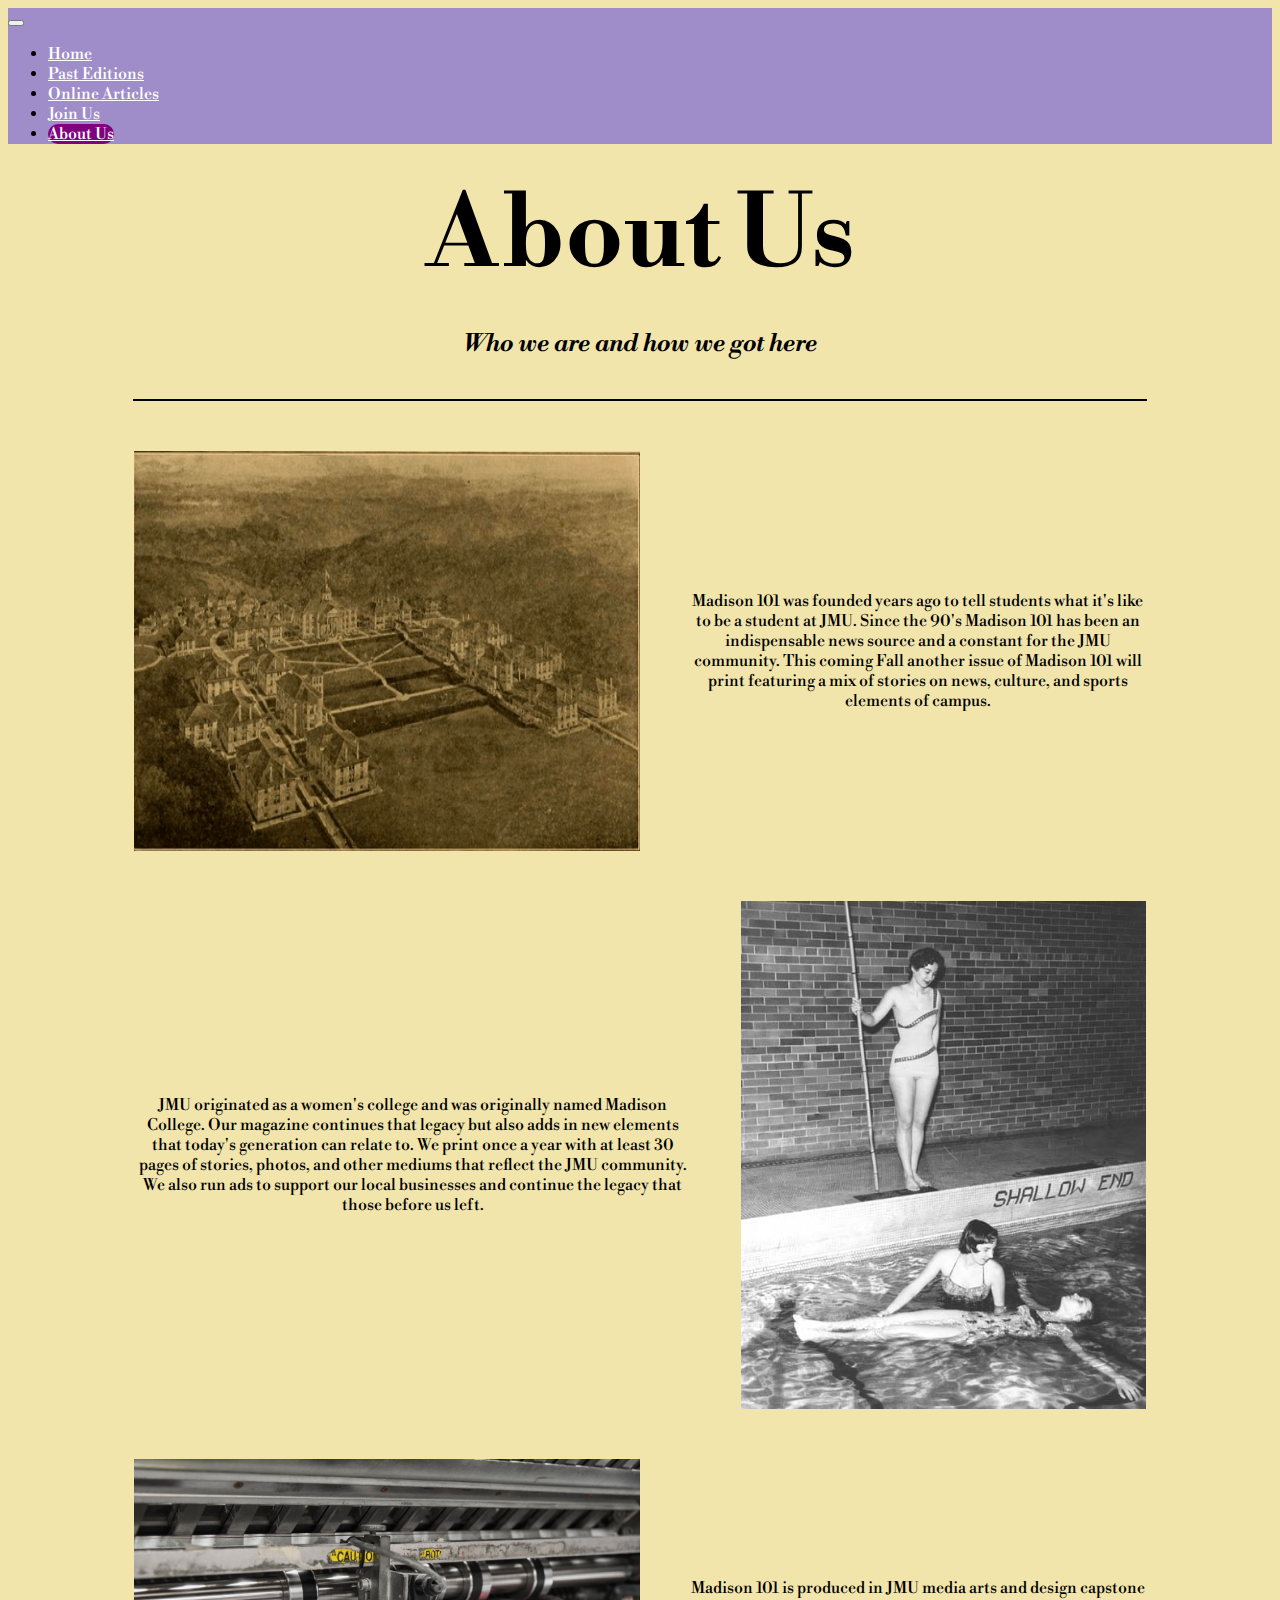
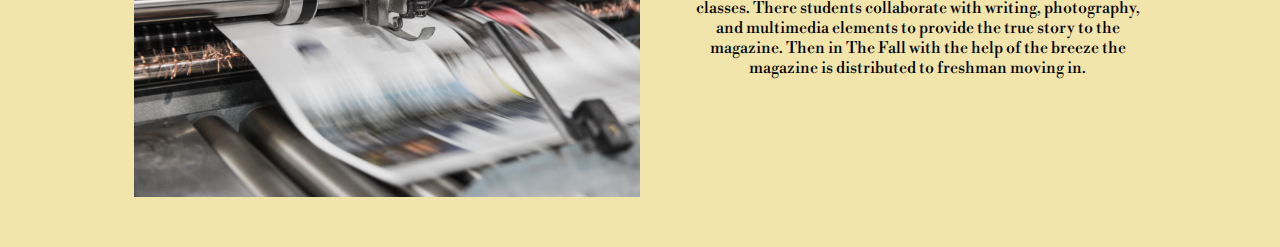
<file: bootstrap project/About_Us.html>
<!DOCTYPE html>
<html lang="en">
    <head>
        <meta charset="utf-8">
        <meta name="viewport" content="width=device-width, initial-scale=1">
        <meta name="description" content="This page talks about how Madison 101 came to be and how its future looks">
        <meta name="author" content="Savannah Reger">
        <link rel="preconnect" href="https://fonts.googleapis.com">
        <link rel="preconnect" href="https://fonts.gstatic.com" crossorigin>
        <link
            href="https://fonts.googleapis.com/css2?family=Libre+Bodoni&display=swap"
            rel="stylesheet">
        <title>Madison 101 - About Us</title>

        <!-- LOAD BOOTSTRAP CSS - DO NOT DELETE -->
        <link
            href="https://cdn.jsdelivr.net/npm/bootstrap@5.3.0-alpha1/dist/css/bootstrap.min.css"
            rel="stylesheet"
            integrity="sha384-GLhlTQ8iRABdZLl6O3oVMWSktQOp6b7In1Zl3/Jr59b6EGGoI1aFkw7cmDA6j6gD"
            crossorigin="anonymous">

        <!-- END LOADING BOOTSTRAP CSS -->

        <!-- Custom styles -->
        <link href="style.css" rel="stylesheet">
    </head>
    <body>
        <nav class="bgCustom navbar navbar-expand-lg navbar-dark">
            <div class="container-fluid">
                <button
                    class="navbar-toggler"
                    type="button"
                    data-bs-toggle="collapse"
                    aria-controls="navbarSupportedContent"
                    aria-expanded="false"
                    aria-label="Toggle navigation">
                    <span class="navbar-toggler-icon"></span>
                </button>
                <div
                    class="collapse navbar-collapse navbarcolor"
                    id="navbarSupportedContent">
                    <ul class="navbar-nav me-auto mb-2 mb-lg-0">
                        <li class="nav-item">
                            <a class="nav-link" href="index.html">Home</a>
                        </li>
                        <li class="nav-item">
                            <a class="nav-link" href="Past_Editions.html"
                                >Past Editions</a
                            >
                        </li>
                        <li class="nav-item">
                            <a class="nav-link" href="Online_Articles.html"
                                >Online Articles</a
                            >
                        </li>
                        <li class="nav-item">
                            <a class="nav-link" href="Join_Us.html"
                                >Join Us</a
                            >
                        </li>

                        <li class="nav-item">
                            <a
                                class="nav-link active"
                                aria-current="page"
                                href="#"
                                >About Us</a
                            >
                        </li>
                    </ul>
                </div>
            </div>
        </nav>

        <h1 id="aboutUsTitle">About Us</h1>

        <h2>Who we are and how we got here</h2>

        <hr>

        <section class="picturewords">
            <section id="top">
                <img class="oldjmu-image" src="Images/Old_Jmu.png" alt="An old picture of JMU">
                <p>
                    Madison 101 was founded years ago to tell students what it's like to be a student at JMU. Since the 90's Madison 101 has been an indispensable news source and a constant for the JMU community. This coming Fall another issue of Madison 101 will print featuring a mix of stories on news, culture, and sports elements of campus.
                </p>
            </section>
            <section id="middle">
                <img src="Images/pool.png" alt="Picutre of JMU pool with people in it">
                <p>JMU originated as a women's college and was originally named Madison College. Our magazine continues that legacy but also adds in new elements that today's generation can relate to. We print once a year with at least 30 pages of stories, photos, and other mediums that reflect the JMU community. We also run ads to support our local businesses and continue the legacy that those before us left.</p>
            </section>
            <section id="bottom">
                <img class="printer-image" src="Images/printer.jpg" alt="Picture of a newspaper printer">
                <p>Madison 101 is produced in JMU media arts and design capstone classes. There students collaborate with writing, photography, and multimedia elements to provide the true story to the magazine. Then in The Fall with the help of the breeze the magazine is distributed to freshman moving in.</p>
            </section>
        </section>
        <!-- LOAD BOOTSTRAP JAVASCRIPT - DO NOT DELETE -->
        <script
            src="https://cdn.jsdelivr.net/npm/bootstrap@5.3.0-alpha1/dist/js/bootstrap.bundle.min.js"
            integrity="sha384-w76AqPfDkMBDXo30jS1Sgez6pr3x5MlQ1ZAGC+nuZB+EYdgRZgiwxhTBTkF7CXvN"
            crossorigin="anonymous"></script>

        <!-- END LOADING BOOTSTRAP JAVASCRIPT -->
    </body>
</html>
</file>
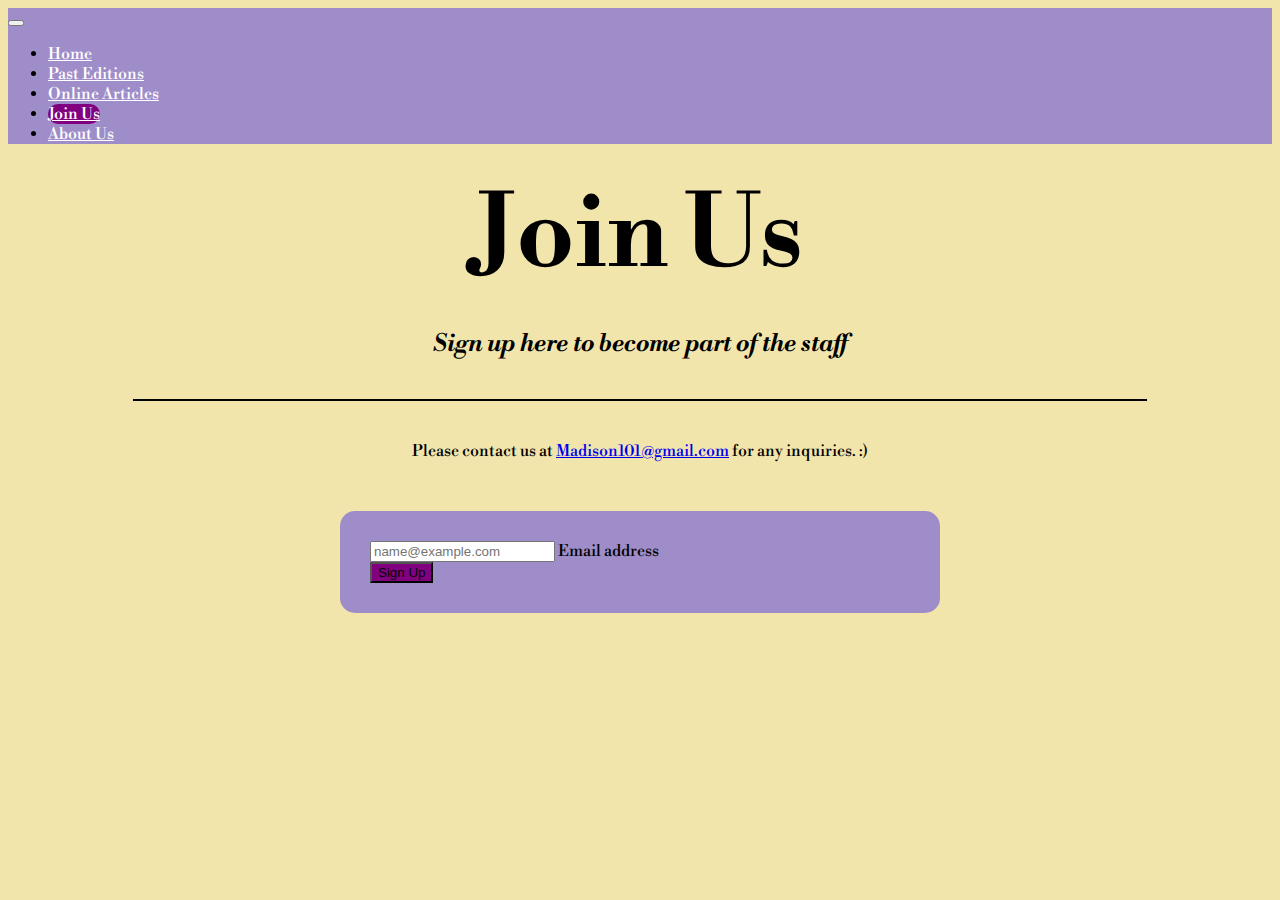
<file: bootstrap project/Join_Us.html>
<!DOCTYPE html>
<html lang="en">
    <head>
        <meta charset="utf-8">
        <meta name="viewport" content="width=device-width, initial-scale=1">
        <meta
            name="description"
            content="This page gives viewers a way to join the staff and become part of the magazine">
        <meta name="author" content="Savannah Reger">
        <link rel="preconnect" href="https://fonts.googleapis.com">
        <link rel="preconnect" href="https://fonts.gstatic.com" crossorigin>
        <link
            href="https://fonts.googleapis.com/css2?family=Libre+Bodoni&display=swap"
            rel="stylesheet">
        <title>Madison 101 - Join Us</title>

        <!-- LOAD BOOTSTRAP CSS - DO NOT DELETE -->
        <link
            href="https://cdn.jsdelivr.net/npm/bootstrap@5.3.0-alpha1/dist/css/bootstrap.min.css"
            rel="stylesheet"
            integrity="sha384-GLhlTQ8iRABdZLl6O3oVMWSktQOp6b7In1Zl3/Jr59b6EGGoI1aFkw7cmDA6j6gD"
            crossorigin="anonymous">

        <!-- END LOADING BOOTSTRAP CSS -->

        <!-- Custom styles -->
        <link href="style.css" rel="stylesheet">
    </head>
    <body>
        <nav class="bgCustom navbar navbar-expand-lg navbar-dark">
            <div class="container-fluid">
                <button
                    class="navbar-toggler"
                    type="button"
                    data-bs-toggle="collapse"
                    aria-expanded="false"
                    aria-label="Toggle navigation">
                    <span class="navbar-toggler-icon"></span>
                </button>
                <div
                    class="collapse navbar-collapse navbarcolor"
                    id="navbarSupportedContent">
                    <ul class="navbar-nav me-auto mb-2 mb-lg-0">
                        <li class="nav-item">
                            <a
                                class="nav-link"
                                aria-current="page"
                                href="index.html"
                                >Home</a
                            >
                        </li>
                        <li class="nav-item">
                            <a class="nav-link" href="Past_Editions.html"
                                >Past Editions</a
                            >
                        </li>
                        <li class="nav-item">
                            <a class="nav-link" href="Online_Articles.html"
                                >Online Articles</a
                            >
                        </li>
                        <li class="nav-item">
                            <a class="nav-link active" href="Join_Us.html"
                                >Join Us</a
                            >
                        </li>
                        <li class="nav-item">
                            <a class="nav-link" href="About_Us.html"
                                >About Us</a
                            >
                        </li>
                    </ul>
                </div>
            </div>
        </nav>

        <h1 id="aboutUsTitle">Join Us</h1>

        <h2>Sign up here to become part of the staff</h2>

        <hr>

        <section class="newsdesc">
            <p>
                Please contact us at
                <a href="mailto:Madison101@gmail.com">Madison101@gmail.com</a> for
                any inquiries. :&rpar;
            </p>

        </section>

        <section class="signupcontainer">
            <form class="signup">
                <div class="form-floating mb-3">
                    <input
                        type="email"
                        class="form-control"
                        id="floatingInput"
                        placeholder="name@example.com">
                    <label for="floatingInput">Email address</label>
                </div>

                <button type="submit" class="btn btn-primary">Sign Up</button>
            </form>
        </section>
        <!-- LOAD BOOTSTRAP JAVASCRIPT - DO NOT DELETE -->
        <script
            src="https://cdn.jsdelivr.net/npm/bootstrap@5.3.0-alpha1/dist/js/bootstrap.bundle.min.js"
            integrity="sha384-w76AqPfDkMBDXo30jS1Sgez6pr3x5MlQ1ZAGC+nuZB+EYdgRZgiwxhTBTkF7CXvN"
            crossorigin="anonymous"></script>

        <!-- END LOADING BOOTSTRAP JAVASCRIPT -->
    </body>
</html>
</file>
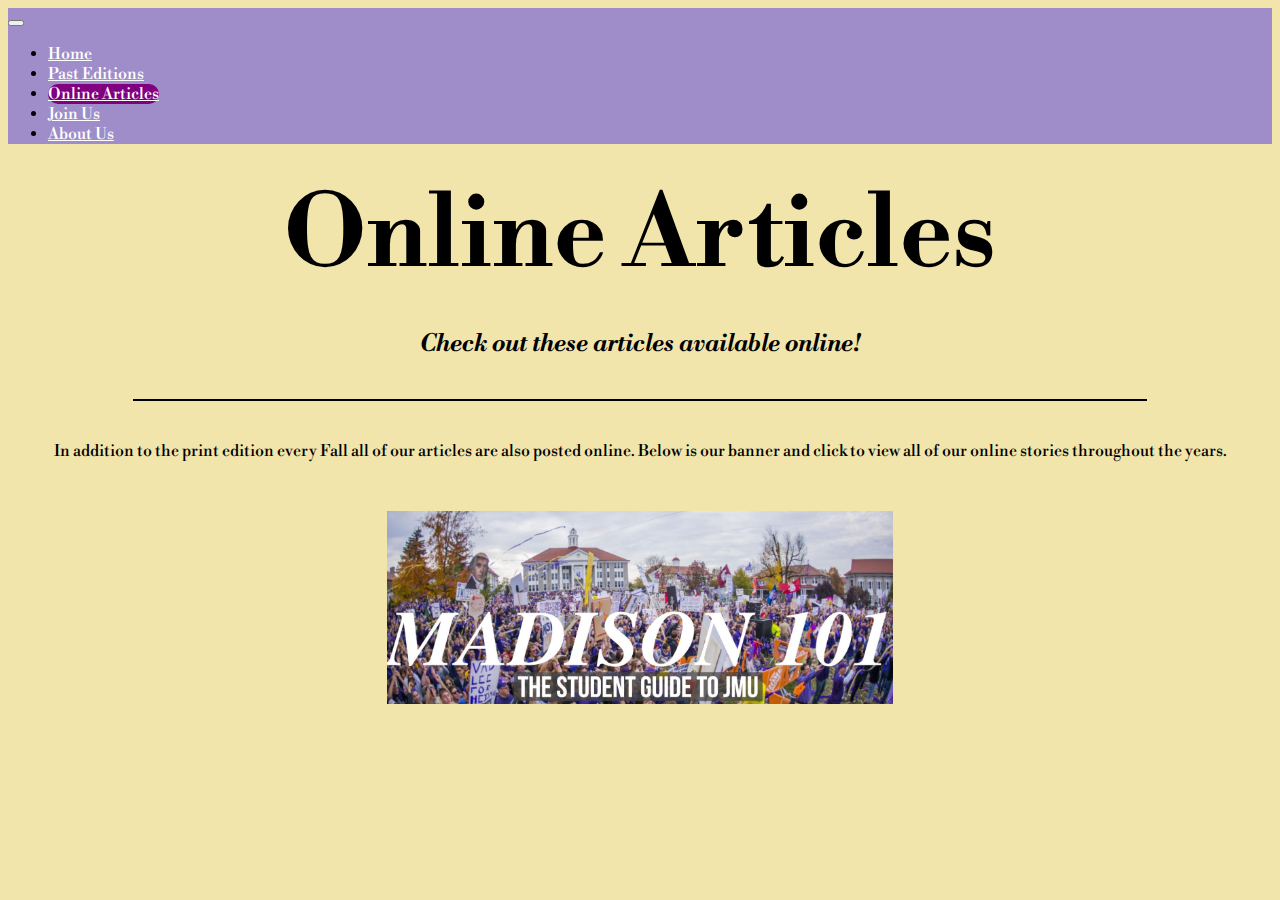
<file: bootstrap project/Online_Articles.html>
<!DOCTYPE html>
<html lang="en">
    <head>
        <meta charset="utf-8">
        <meta name="viewport" content="width=device-width, initial-scale=1">
        <meta name="description" content="Here viewers can click on the link to see all the different online articles the magazine has published in a different platform than the print editions">
        <meta name="author" content="Savannah Reger">
        <link rel="preconnect" href="https://fonts.googleapis.com">
        <link rel="preconnect" href="https://fonts.gstatic.com" crossorigin>
        <link
            href="https://fonts.googleapis.com/css2?family=Libre+Bodoni&display=swap"
            rel="stylesheet">
        <title>Madison 101 - Online Articles</title>

        <!-- LOAD BOOTSTRAP CSS - DO NOT DELETE -->
        <link
            href="https://cdn.jsdelivr.net/npm/bootstrap@5.3.0-alpha1/dist/css/bootstrap.min.css"
            rel="stylesheet"
            integrity="sha384-GLhlTQ8iRABdZLl6O3oVMWSktQOp6b7In1Zl3/Jr59b6EGGoI1aFkw7cmDA6j6gD"
            crossorigin="anonymous">

        <!-- END LOADING BOOTSTRAP CSS -->

        <!-- Custom styles -->
        <link href="style.css" rel="stylesheet">
    </head>
    <body>
        <nav class="bgCustom navbar navbar-expand-lg navbar-dark">
            <div class="container-fluid">
                <button
                    class="navbar-toggler"
                    type="button"
                    data-bs-toggle="collapse"
                    data-bs-target="#navbarSupportedContent"
                    aria-controls="navbarSupportedContent"
                    aria-expanded="false"
                    aria-label="Toggle navigation">
                    <span class="navbar-toggler-icon"></span>
                </button>
                <div
                    class="collapse navbar-collapse navbarcolor"
                    id="navbarSupportedContent">
                    <ul class="navbar-nav me-auto mb-2 mb-lg-0">
                        <li class="nav-item">
                            <a
                                class="nav-link"
                                aria-current="page"
                                href="index.html"
                                >Home</a
                            >
                        </li>
                        <li class="nav-item">
                            <a class="nav-link" href="Past_Editions.html"
                                >Past Editions</a
                            >
                        </li>
                        <li class="nav-item">
                            <a
                                class="nav-link active"
                                href="Online_Articles.html"
                                >Online Articles</a
                            >
                        </li>
                        <li class="nav-item">
                            <a class="nav-link" href="Join_Us.html"
                                >Join Us</a
                            >
                        </li>
                        <li class="nav-item">
                            <a class="nav-link" href="About_Us.html"
                                >About Us</a
                            >
                        </li>
                    </ul>
                </div>
            </div>
        </nav>

        <h1 id="aboutUsTitle">Online Articles</h1>

        <h2>Check out these articles available online!</h2>

        <hr>

        <p>In addition to the print edition every Fall all of our articles are also posted online. Below is our banner and click to view all of our online stories throughout the years.</p>
        
        <a href="https://www.breezejmu.org/madison101/" target="_blank"><img src="Images/Madison_101.png" alt="Madison Banner" id="madban"></a>
        <!-- LOAD BOOTSTRAP JAVASCRIPT - DO NOT DELETE -->
        <script
            src="https://cdn.jsdelivr.net/npm/bootstrap@5.3.0-alpha1/dist/js/bootstrap.bundle.min.js"
            integrity="sha384-w76AqPfDkMBDXo30jS1Sgez6pr3x5MlQ1ZAGC+nuZB+EYdgRZgiwxhTBTkF7CXvN"
            crossorigin="anonymous"></script>

        <!-- END LOADING BOOTSTRAP JAVASCRIPT -->
    </body>
</html>
</file>
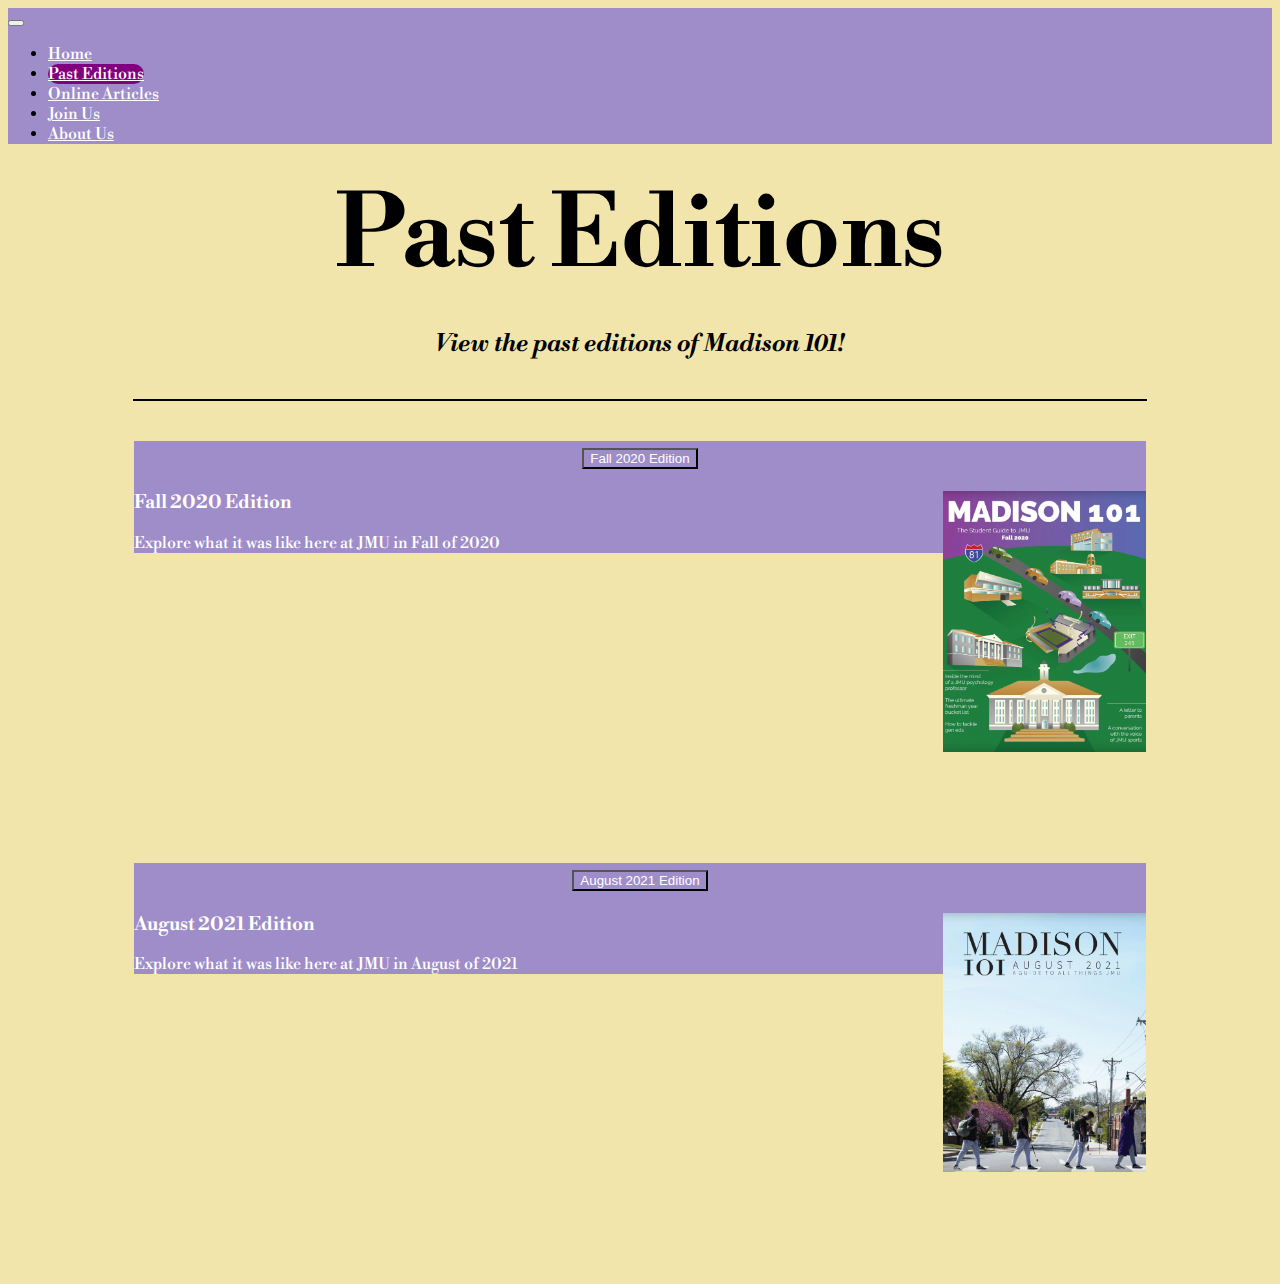
<file: bootstrap project/Past_Editions.html>
<!DOCTYPE html>
<html lang="en">
    <head>
        <meta charset="utf-8">
        <meta name="viewport" content="width=device-width, initial-scale=1">
        <meta name="description" content="This page has multiple past editions of the magazine and readers can click on them to see them in full">
        <meta name="author" content="Savannah Reger">
        <link rel="preconnect" href="https://fonts.googleapis.com">
        <link rel="preconnect" href="https://fonts.gstatic.com" crossorigin>
        <link
            href="https://fonts.googleapis.com/css2?family=Libre+Bodoni&display=swap"
            rel="stylesheet">
        <title>Madison 101 - Past Editions</title>

        <!-- LOAD BOOTSTRAP CSS - DO NOT DELETE -->
        <link
            href="https://cdn.jsdelivr.net/npm/bootstrap@5.3.0-alpha1/dist/css/bootstrap.min.css"
            rel="stylesheet"
            integrity="sha384-GLhlTQ8iRABdZLl6O3oVMWSktQOp6b7In1Zl3/Jr59b6EGGoI1aFkw7cmDA6j6gD"
            crossorigin="anonymous">

        <!-- END LOADING BOOTSTRAP CSS -->

        <!-- Custom styles -->
        <link href="style.css" rel="stylesheet">
    </head>
    <body>
        <nav class="bgCustom navbar navbar-expand-lg navbar-dark">
            <div class="container-fluid">
                <button
                    class="navbar-toggler"
                    type="button"
                    data-bs-toggle="collapse"
                    aria-expanded="false"
                    aria-label="Toggle navigation">
                    <span class="navbar-toggler-icon"></span>
                </button>
                <div
                    class="collapse navbar-collapse navbarcolor"
                    id="navbarSupportedContent">
                    <ul class="navbar-nav me-auto mb-2 mb-lg-0">
                        <li class="nav-item">
                            <a
                                class="nav-link"
                                aria-current="page"
                                href="index.html"
                                >Home</a
                            >
                        </li>
                        <li class="nav-item">
                            <a
                                class="nav-link active"
                                href="Past%20Editions.html"
                                >Past Editions</a
                            >
                        </li>
                        <li class="nav-item">
                            <a class="nav-link" href="Online_Articles.html"
                                >Online Articles</a
                            >
                        </li>
                        <li class="nav-item">
                            <a class="nav-link" href="Join_Us.html"
                                >Join Us</a
                            >
                        </li>
                        <li class="nav-item">
                            <a class="nav-link" href="About_Us.html"
                                >About Us</a
                            >
                        </li>
                    </ul>
                </div>
            </div>
        </nav>

        <h1 id="aboutUsTitle">Past Editions</h1>

        <h2>View the past editions of Madison 101!</h2>

        <hr>

        <section class="editions">
            <div class="accordion" id="accordionExample">
                <div class="accordion-item">
                    <h2 class="accordion-header">
                        <button
                            class="accordion-button"
                            type="button"
                            data-bs-toggle="collapse"
                            data-bs-target="#collapseOne"
                            aria-expanded="true"
                            aria-controls="collapseOne">
                            Fall 2020 Edition
                        </button>
                    </h2>
                    <div
                        id="collapseOne"
                        class="accordion-collapse collapse show"
                        data-bs-parent="#accordionExample">
                        <div class="accordion-body">
                            <section class="edition2021">
                                <a href="https://issuu.com/thebreezenewspaper/docs/madison_101" target="_blank"><img src="Images/Fall2020.png" alt="Image of the Fall 2020 edition of Madison 101"></a>
                                <h3>Fall 2020 Edition</h3>
                                <p>
                                    Explore what it was like here at JMU in
                                    Fall of 2020
                                </p>
                            </section>
                        </div>
                    </div>
                </div>
                <div class="accordion-item">
                    <h2 class="accordion-header">
                        <button
                            class="accordion-button collapsed"
                            type="button"
                            data-bs-toggle="collapse"
                            data-bs-target="#collapseTwo"
                            aria-expanded="false"
                            aria-controls="collapseTwo">
                            August 2021 Edition
                        </button>
                    </h2>
                    <div
                        id="collapseTwo"
                        class="accordion-collapse collapse"
                        data-bs-parent="#accordionExample">
                        <div class="accordion-body">
                            <section class="edition2021">
                                <a href="https://issuu.com/thebreezenewspaper/docs/madison_101_-_2021_-_entire_print_version" target="_blank"><img src="Images/August2021.png" alt="Image of the August 2021 edition of Madison 101"></a>
                                <h3>August 2021 Edition</h3>
                                <p>
                                    Explore what it was like here at JMU in
                                    August of 2021
                                </p>
                            </section>
                        </div>
                    </div>
                </div>
            </div>
        </section>
        <!-- LOAD BOOTSTRAP JAVASCRIPT - DO NOT DELETE -->
        <script
            src="https://cdn.jsdelivr.net/npm/bootstrap@5.3.0-alpha1/dist/js/bootstrap.bundle.min.js"
            integrity="sha384-w76AqPfDkMBDXo30jS1Sgez6pr3x5MlQ1ZAGC+nuZB+EYdgRZgiwxhTBTkF7CXvN"
            crossorigin="anonymous"></script>

        <!-- END LOADING BOOTSTRAP JAVASCRIPT -->
    </body>
</html>
</file>
<file: bootstrap project/style.css>
/* ADD YOUR CUSTOM CSS TO THIS FILE */
.defMouse {
    cursor: default;
}

.bgCustom {
    background-color: #9e8dc8;
}

.navbar-dark .navbar-nav .nav-link.active {
    background-color: purple;
    border-radius: 50rem;
}

.navbar-dark .navbar-nav .nav-link {
    color: white;
}

body {
    background-color: #f1e5ac;
    font-family: "Libre Bodoni", serif;
}

hr {
    width: 80%;
    align-content: center;
    margin: auto;
    background-color: black;
    border: 1px solid black;
    opacity: 1;
    margin-top: 40px;
    margin-bottom: 40px;
}

.navbar-brand {
    position: absolute;
    right: 0;
}

h1 {
    text-align: center;
    font-size: 130px;
    font-family: "Libre Bodoni", serif;
    margin: 30px 0px;
}

h2 {
    text-align: center;
    font-style: italic;
}

.carousel-item img {
    border: none;
    border-radius: 20px;
    max-width: 95%;
    margin: auto;
    display: block;
    box-sizing: border-box;
    padding-top: 30px;
    padding-bottom: 30px;
}

.imgcontain {
    background-color: #9e8dc8;
    max-width: 60%;
    margin: 50px auto 20px;
    border-radius: 20px;
    box-sizing: border-box;
}

#imageCarousel {
    margin: 50px 0px;
}

#words {
    padding: 4em;
    margin: 0px 5em;
    text-align: left;
}

#words h3,
p {
    text-align: center;
}

#words h3 {
    padding-top: 100px;
}

.btn-outline-primary {
    color: white;
    outline-color: white;
}
.btn-outline-primary:hover {
    background-color: white;
    color: purple;
}

.btn {
    background-color: purple;
    outline-color: white;
}

#aboutUsTitle {
    font-size: 100px;
}

.printer-image {
    max-width: 35%;
}

.oldjmu-image {
    height: 25em;
    width: 40em;
}

#top {
    display: flex;
}

#top,
#middle,
#bottom {
    margin: 50px 0;
}

#top,
#bottom {
    display: flex;
    flex-direction: row;
    align-items: center;
}

#middle {
    display: flex;
    flex-direction: row-reverse;
    align-items: center;
}

#top img,
#bottom img {
    max-width: 50%;
    margin-right: 50px;
}

#middle img {
    max-width: 40%;
    margin-left: 50px;
}

p {
    flex: 1;
    margin: 0;
}

.container {
    text-align: center;
}

.title {
    font-size: 170%;
}

.edition2021 h3,
.edition2021 p {
    text-align: left;
    color: white;
}

.edition2021 img {
    float: right;
    max-width: 20%;
    height: 10%;
}

.editions {
    max-width: 80%;
    margin: 30px auto;
}

.accordion-item,
.accordion-button {
    background-color: #9e8dc8;
    color: white;
}

.accordion-body {
    margin-bottom: 310px;
}

.signupcontainer {
    background-color: #9e8dc8;
    width: 50%;
    max-width: 600px;
    margin: 50px auto 20px;
    border-radius: 15px;
    padding: 30px;
    box-sizing: border-box;
}

.signupinput {
    display: block;
    width: 90%;
    padding: 10px;
    margin-bottom: 20px;
    box-sizing: border-box;
}

.picturewords {
    max-width: 80%;
    margin: auto;
}

#madban {
    margin: auto;
    max-width: 40%;
    display: block;
    margin-top: 50px;
}
</file>
